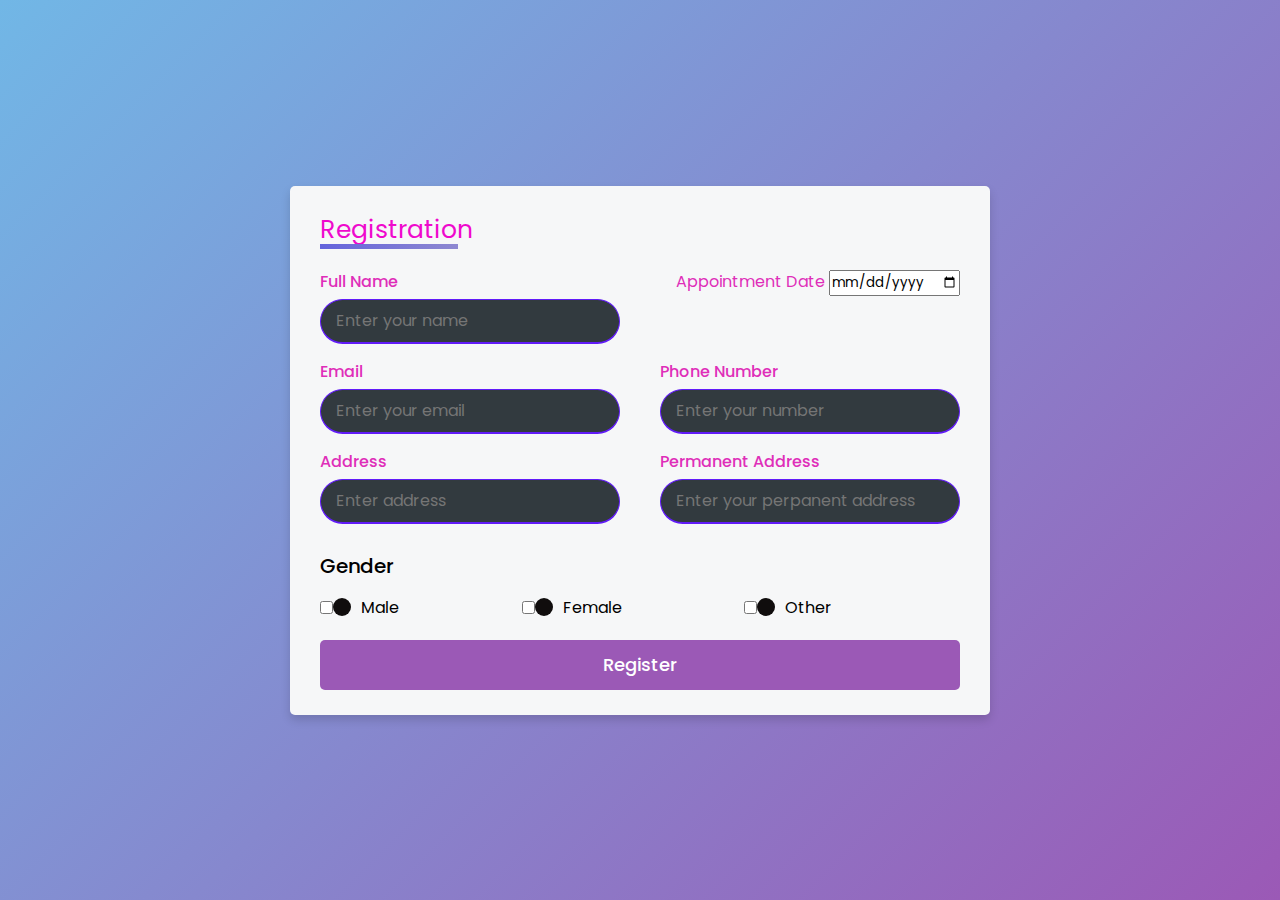
<file: surgeon/appointment.html>
<!DOCTYPE html>
<html lang="en" dir="ltr">
<head>
    <meta charset="UTF-8">
    <meta name="viewport" content="width=device-width, initial-scale=1.0">
    <title>Responsive Registration Form | CodingLab</title>
    <link rel="stylesheet" href="appointment.css">
    <style>
        /* Modal styling */
        .modal {
            display: none; /* Hidden by default */
            position: fixed;
            top: 0;
            left: 0;
            width: 100%;
            height: 100%;
            background-color: rgba(0, 0, 0, 0.5);
            justify-content: center;
            align-items: center;
        }

        .modal-content {
            background-color: #fff;
            padding: 20px;
            border-radius: 8px;
            text-align: center;
            max-width: 400px;
            width: 90%;
        }

        .modal-content h2 {
            margin-bottom: 20px;
        }

        .modal-buttons {
            display: flex;
            justify-content: space-between;
        }

        .modal-buttons button {
            padding: 10px 20px;
            border: none;
            border-radius: 4px;
            cursor: pointer;
        }

        .pay-button {
            background-color: #28a745;
            color: #fff;
        }

        .book-button {
            background-color: #007bff;
            color: #fff;
        }
    </style>
</head>
<body>
    <div class="container">

        <div class="title">Registration</div>
        <div class="content">
            
            <form id="registrationForm" action="#">
                <div class="user-details">
                    
                    <div class="input-box">
                        <span class="details">Full Name</span>
                        <input type="text" placeholder="Enter your name" required>
                    </div>
                   
                    <div class="date-details">
                        <label for="appointment-date">Appointment Date</label>
                        <input type="date" id="appointment-date" name="appointment-date" required>
                    </div>
                  
                    <div class="input-box">
                        <span class="details">Email</span>
                        <input type="text" placeholder="Enter your email" required>
                    </div>
          
                    <div class="input-box">
                        <span class="details">Phone Number</span>
                        <input type="text" placeholder="Enter your number" required>
                    </div>
                   
                    <div class="input-box">
                        <span class="details">Address</span>
                        <input type="text" placeholder="Enter address" required>
                    </div>
                 
                    <div class="input-box">
                        <span class="details">Permanent Address</span>
                        <input type="text" placeholder="Enter your perpanent address" required>
                    </div>
                </div>

                <div class="gender-details">
                    <span class="gender-title">Gender</span>
                    <div class="category">
                        <label for="checkbox-1">
                            <input type="checkbox" name="gender" id="checkbox-1" value="Male" onclick="checkOnlyOne(this)">
                            <span class="dot one"></span>
                            <span class="gender">Male</span>
                        </label>
                        
                        <label for="checkbox-2">
                            <input type="checkbox" name="gender" id="checkbox-2" value="Female" onclick="checkOnlyOne(this)">
                            <span class="dot two"></span>
                            <span class="gender">Female</span>
                        </label>
                        
                        <label for="checkbox-3">
                            <input type="checkbox" name="gender" id="checkbox-3" value="Other" onclick="checkOnlyOne(this)">
                            <span class="dot three"></span>
                            <span class="gender">Other</span>
                        </label>
                    </div>
                </div>
    
                <!-- Submit Button -->
                <div class="button">
                    <input type="submit" value="Register">
                </div>
            </form>
        </div>
        <div class="modal" id="paymentModal">
            <div class="modal-content">
                <h2>Do you want to pay an advance fee?</h2>
                <div class="modal-buttons">
                    <button class="pay-button" onclick="proceedToPayment()">Pay Advance</button>
                    <button class="book-button" onclick="bookWithoutPayment()">Book Without Payment</button>
                </div>
            </div>
        </div>
    
    
        <script>
            // Set min date to today's date
            const today = new Date().toISOString().split("T")[0];
            document.getElementById("appointment-date").setAttribute("min", today);
    
            // Function to allow only one checkbox to be selected
            function checkOnlyOne(checkbox) {
                const checkboxes = document.querySelectorAll('input[name="gender"]');
                checkboxes.forEach((cb) => {
                    if (cb !== checkbox) cb.checked = false;
                });
            }
    
            // Form submission event
            document.getElementById("registrationForm").addEventListener("submit", function(event) {
                event.preventDefault(); // Prevent form from submitting immediately
                
                alert("Booking Succsfull")
                // Show confirmation dialog with Yes/No options
                const userConfirmation = confirm("Do you want to pay advance fee?");
                
                if (userConfirmation) {
                    // If user selects Yes, redirect to payment page
                    window.location.href = "./components/payment.html";
                } else {
                    // If user selects No, redirect to home page
                    window.location.href = "./index.html";
                }
            });
        </script>
    </body>
</html>
</file>
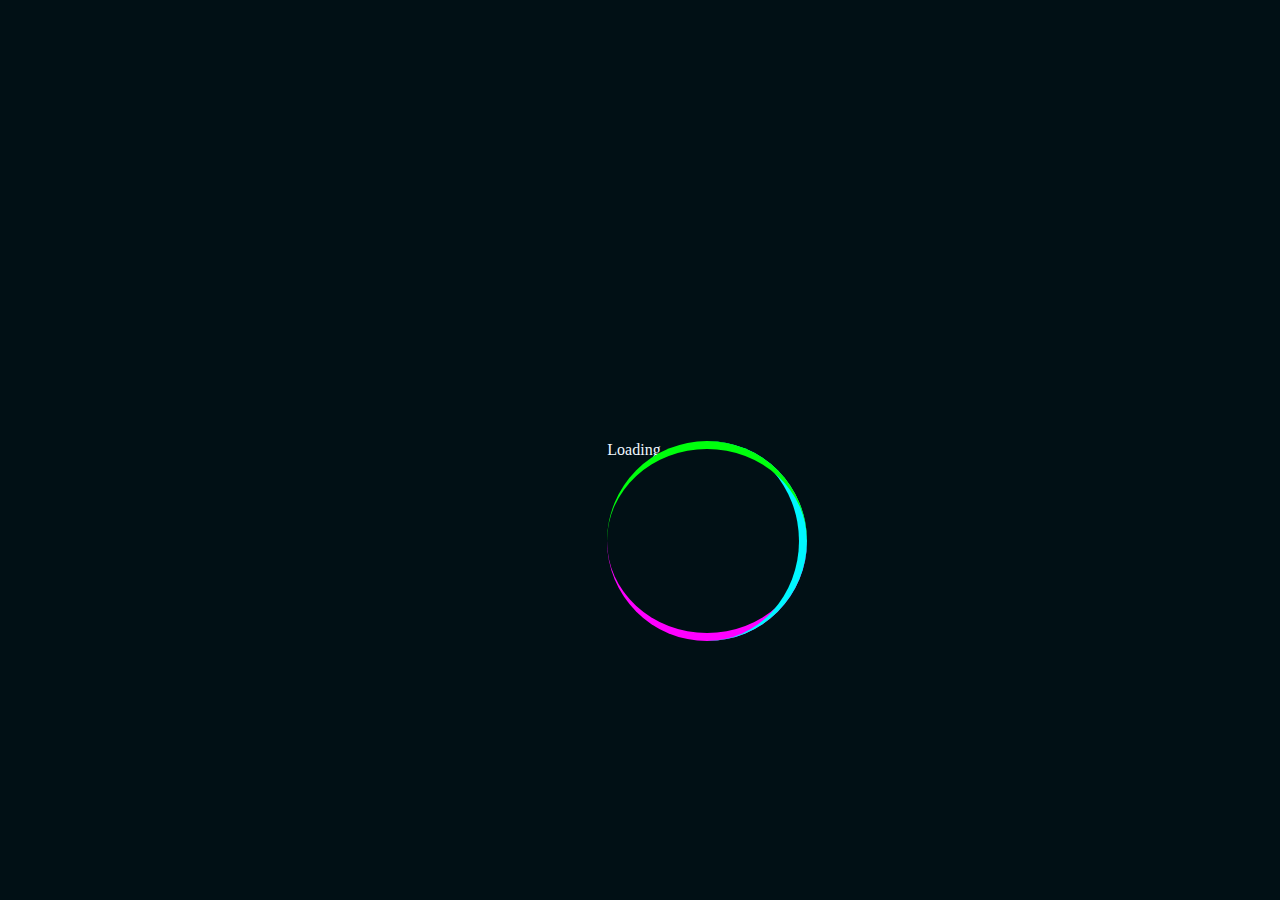
<file: surgeon/loader.html>
<!DOCTYPE html>
<html lang="en">
<head>
    <meta charset="UTF-8">
    <meta name="viewport" content="width=device-width, initial-scale=1.0">
    <title>Document</title>
    <link rel="stylesheet" href="loader.css">
</head>
<body>
    <!-- Loader container -->
    <div class="loader-container" id="loader">
        <div class="ring"></div>
        <div class="ring"></div>
        <div class="ring"></div>
        <span class="loading">Loading...</span>
    </div>

    <!-- Main content -->
    <div class="main-content" style="display: none;">
        <!-- Your main page content goes here -->
        <h1>Welcome to the Main Page</h1>
        <p>This content appears after loading completes.</p>
    </div>

    <script src="script.js"></script>
</body>
</html>
</file>
<file: surgeon/appointment.css>
/* Importing Google Fonts - Poppins */
@import url('https://fonts.googleapis.com/css2?family=Poppins:wght@200;400;600;700&display=swap');

/* Global Styles */
* {
  margin: 0;
  padding: 0;
  box-sizing: border-box;
  font-family: 'Poppins', sans-serif;
}

body {
  height: 100vh;
  display: flex;
  justify-content: center;
  align-items: center;
  padding: 10px;
  background: linear-gradient(135deg, #71b7e6, #9b59b6);
}

.container {
  max-width: 700px;
  width: 100%;
  background-color:rgb(246, 247, 248);
  padding: 25px 30px;
  border-radius: 5px;
  box-shadow: 0 5px 10px rgba(0, 0, 0, 0.15);
}

/* Title Styles */
.container .title {
  font-size: 25px;
  display: inline-block;
  position: relative;
  color: rgb(239, 9, 205);
}



.container .title::after {
  content: "";
  position: absolute;
  left: 0;
  bottom: 0;
  width: 90%;
  height: 5px; /* Set the thickness of the underline */
  background: linear-gradient(to right,rgb(99, 99, 220), #cfc0c0, #0000ff);
  background-size: 500% 200%;
  animation: underline-animation 1s linear infinite;
}

@keyframes underline-animation {
  0% {
    background-position: 0% 0%;
  }
  100% {
    background-position: 100% 0%;
  }
}

/* User Details Styles */
form .user-details {
  display: flex;
  flex-wrap: wrap;
  justify-content: space-between;
  margin: 20px 0 12px 0;
  color: rgb(223, 46, 185);
  
}

form .user-details .input-box {
  margin-bottom: 15px;
  width: calc(100% / 2 - 20px);
}

form .user-details .input-box span.details {
  display: block;
  font-weight: 500;
  margin-bottom: 5px;
}

/* Input box styling */
.user-details .input-box input {
    height: 45px;
    width: 100%;
    outline: none;
    font-size: 16px;
    border-radius: 50px;
    padding-left: 15px;
    border: 1px solid #611bf8; 
    border-bottom-width: 2px;
    transition: all 0.3s ease; 
    color: white;
    background-color: #323a3f;
  }
  
  /* Focus state for input box */
  .user-details .input-box input:focus {
    animation: borderAnimation 0.5s forwards; 
    border-color: #9b59b6; 
    border-width: 2px; 
  }
  

  @keyframes borderAnimation {
    0% {
      border-color: #611bf8; 
      border-width: 1px; /
    }
    50% {
      border-color: #9b59b6; 
      border-width: 3px; 
    }
    100% {
      border-color: #611bf8; 
      border-width: 2px; 
    }
  }
  
  /* Hover effect on input */
  .user-details .input-box input:hover {
    border-color: #ecb608;
    background-color: black;
  }
  
  
  .user-details .input-box input:valid {
    border-color: #9b59b6; 
  }



form .gender-details .gender-title {
  font-size: 20px;
  font-weight: 500;
  border-radius: 50%;
  border-color: #0000ff;
}

form .category {
  display: flex;
  width: 80%;
  margin: 14px 0;
  justify-content: space-between;
}

form .category label {
  display: flex;
  align-items: center;
  cursor: pointer;
}

form .category label .dot {
  height: 18px;
  width: 18px;
  border-radius: 50px;
  margin-right: 10px;
  background: #100d0d;
  border: 5px solid transparent;
  transition: all 0.3s ease;
}

#dot-1:checked ~ .category label .one,
#dot-2:checked ~ .category label .two,
#dot-3:checked ~ .category label .three {
  background: #9b59b6;
  border-color: #d9d9d9;
}

form input[type="radio"] {
  display: none;
}

/* Button Styles */
form .button {
  display: flex;
  justify-content: center;
  align-items: center;
  margin-top: 20px;
}

form .button input[type="submit"] {
  width: 100%;
  height: 50px;
  border: none;
  background: #9b59b6;
  color: #fff;
  font-size: 18px;
  font-weight: 500;
  cursor: pointer;
  border-radius: 5px;
  transition: background 0.3s ease, transform 0.2s ease;
}

form .button input[type="submit"]:hover {
  background: #6a5acd;
  transform: scale(1.05);
}

/* Hover effects for input boxes */
.user-details .input-box input:hover {
  border-color: #6a5acd;
}

/* Responsive design for smaller screens */
@media (max-width: 480px) {
  form .user-details .input-box {
    width: 100%;
  }
}
</file>
<file: surgeon/loader.css>
*{
    margin: 0;
    padding: 0;
    box-sizing: border-box;
}

body{
    width: 100%;
    height: 100vh;
    display: flex;
    justify-content: center;
    align-items: center;
    background: #011015;
}

.container{
    position: relative;
    display: flex;
    justify-content: center;
    align-items: center;
}

.ring{
    width: 200px;
    height: 200px;
    border: 0px solid #011015;
    border-radius: 50%;
    position: absolute;
}

.ring:nth-child(1){
    border-bottom-width: 8px;
    border-color: rgb(255, 0, 255);
    animation: rotate 1s linear infinite;
}

.ring:nth-child(2){
    border-right-width: 8px;
    border-color: rgb(0, 247, 255);
    animation: rotate2 1s linear infinite;
}

.ring:nth-child(3){
    border-top-width: 8px;
    border-color: rgb(0, 255, 13);
    animation: rotate3 1s linear infinite;
}

.loading{
    color: aliceblue;
}

@keyframes rotate{
    0%{
        transform: rotateX(35deg) rotateY(-45deg)   rotateZ(0deg);
    }
    100%{
        transform: rotateX(35deg) rotateY(-45deg)   rotateZ(360deg);
    }
}

@keyframes rotate2{
    0%{
        transform: rotateX(50deg) rotateY(10deg)   rotateZ(0deg);
    }
    100%{
        transform: rotateX(50deg) rotateY(-10deg)   rotateZ(360deg);
    }
}

@keyframes rotate3{
    0%{
        transform: rotateX(35deg) rotateY(55deg)   rotateZ(0deg);
    }
    100%{
        transform: rotateX(35deg) rotateY(55deg)   rotateZ(360deg);
    }
}
</file>
